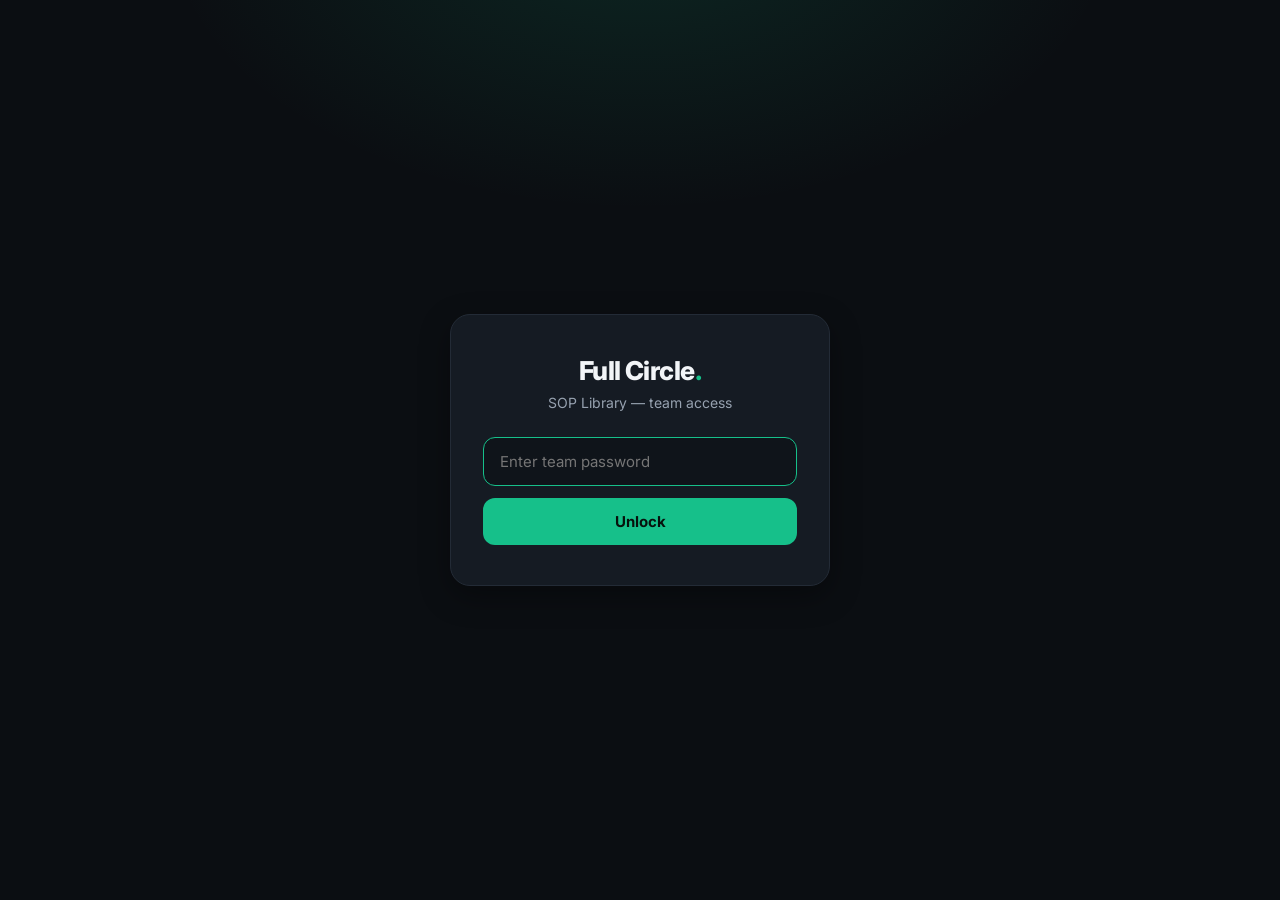
<file: index.html>
<!DOCTYPE html>
<html lang="en">
<head>
  <meta charset="UTF-8" />
  <meta name="viewport" content="width=device-width, initial-scale=1.0" />
  <title>Full Circle — SOP Library</title>
  <meta name="description" content="Internal SOP library for Full Circle Agency client success team." />
  <link rel="preconnect" href="https://fonts.googleapis.com" />
  <link rel="preconnect" href="https://fonts.gstatic.com" crossorigin />
  <link href="https://fonts.googleapis.com/css2?family=Inter:wght@400;500;600;700;800&display=swap" rel="stylesheet" />
  <link rel="stylesheet" href="styles.css" />
</head>
<body>

  <!-- ===================== PASSWORD GATE ===================== -->
  <div id="gate" class="gate">
    <div class="gate-card">
      <div class="gate-logo">Full Circle<span class="dot">.</span></div>
      <p class="gate-sub">SOP Library — team access</p>
      <form id="gate-form" autocomplete="off">
        <input id="gate-input" type="password" placeholder="Enter team password" aria-label="Team password" />
        <button type="submit">Unlock</button>
      </form>
      <p id="gate-error" class="gate-error" hidden>Incorrect password. Try again.</p>
    </div>
  </div>

  <!-- ===================== APP ===================== -->
  <div id="app" class="app" hidden>

    <header class="topbar">
      <div class="brand">
        <span class="brand-mark">Full Circle<span class="dot">.</span></span>
        <span class="brand-tag">SOP Library</span>
      </div>
      <div class="search-wrap">
        <svg class="search-icon" viewBox="0 0 24 24" width="18" height="18" aria-hidden="true"><path fill="currentColor" d="M15.5 14h-.79l-.28-.27a6.5 6.5 0 1 0-.7.7l.27.28v.79l5 4.99L20.49 19zm-6 0A4.5 4.5 0 1 1 14 9.5 4.5 4.5 0 0 1 9.5 14"/></svg>
        <input id="search" type="text" placeholder="Search SOPs — try 'PPC', 'onboarding', 'report'…" aria-label="Search SOPs" />
        <button id="search-clear" class="search-clear" hidden aria-label="Clear search">&times;</button>
      </div>
    </header>

    <section class="hero">
      <h1>Standard Operating Procedures</h1>
      <p>Every process, one place. Click any SOP to read it right here — no downloads, no digging through Drive.</p>
    </section>

    <main id="content" class="content"><!-- categories render here --></main>

    <div id="empty" class="empty" hidden>
      <p>No SOPs match your search.</p>
      <button id="empty-reset">Clear search</button>
    </div>

    <footer class="footer">
      <span>Full Circle Agency — Internal use only</span>
      <button id="lock-btn" class="lock-btn">Lock</button>
    </footer>
  </div>

  <!-- ===================== DOC VIEWER ===================== -->
  <div id="viewer" class="viewer" hidden>
    <div class="viewer-bar">
      <div class="viewer-title" id="viewer-title">Document</div>
      <div class="viewer-actions">
        <a id="viewer-open" href="#" target="_blank" rel="noopener" class="viewer-open">Open in Drive ↗</a>
        <button id="viewer-close" class="viewer-close" aria-label="Close">&times;</button>
      </div>
    </div>
    <div class="viewer-frame-wrap">
      <div id="viewer-loading" class="viewer-loading">Loading document…</div>
      <iframe id="viewer-frame" title="SOP document" allowfullscreen></iframe>
    </div>
  </div>

  <script src="sops-data.js"></script>
  <script src="app.js"></script>
</body>
</html>
</file>
<file: styles.css>
/* ============================================================================
   FULL CIRCLE — SOP LIBRARY  |  STYLES
   Want a different accent color? Change --accent below and save.
   ============================================================================ */

:root {
  --bg:        #0B0E12;
  --bg-2:      #0F141A;
  --surface:   #151B23;
  --surface-2: #1B222C;
  --border:    #232B36;
  --text:      #F2F5F8;
  --text-dim:  #97A2B0;
  --accent:    #16C08A;   /* <- main accent color */
  --accent-2:  #0E9E70;
  --shadow:    0 10px 30px rgba(0,0,0,.35);
  --radius:    16px;
  --maxw:      1160px;
  --font: 'Inter', -apple-system, BlinkMacSystemFont, 'Segoe UI', Roboto, sans-serif;
}

* { box-sizing: border-box; margin: 0; padding: 0; }

/* Make the "hidden" attribute always win, even over display:flex rules below.
   Without this, the login/viewer overlays won't hide when they should. */
[hidden] { display: none !important; }

html, body {
  background: var(--bg);
  color: var(--text);
  font-family: var(--font);
  -webkit-font-smoothing: antialiased;
  min-height: 100%;
}

body {
  background:
    radial-gradient(900px 500px at 80% -10%, rgba(22,192,138,.10), transparent 60%),
    radial-gradient(700px 500px at -10% 10%, rgba(22,192,138,.06), transparent 55%),
    var(--bg);
}

.dot { color: var(--accent); }

/* ===================== PASSWORD GATE ===================== */
.gate {
  position: fixed; inset: 0;
  display: flex; align-items: center; justify-content: center;
  background:
    radial-gradient(800px 500px at 50% -10%, rgba(22,192,138,.14), transparent 60%),
    var(--bg);
  padding: 24px; z-index: 100;
}
.gate-card {
  width: 100%; max-width: 380px;
  background: var(--surface);
  border: 1px solid var(--border);
  border-radius: 20px;
  padding: 40px 32px;
  text-align: center;
  box-shadow: var(--shadow);
}
.gate-logo { font-size: 26px; font-weight: 800; letter-spacing: -.02em; }
.gate-sub { color: var(--text-dim); margin: 8px 0 26px; font-size: 14px; }
#gate-form { display: flex; flex-direction: column; gap: 12px; }
#gate-input {
  background: var(--bg-2); border: 1px solid var(--border);
  border-radius: 12px; padding: 14px 16px; color: var(--text);
  font-size: 15px; font-family: var(--font); outline: none;
  transition: border-color .15s;
}
#gate-input:focus { border-color: var(--accent); }
#gate-form button {
  background: var(--accent); color: #07120D; border: 0;
  border-radius: 12px; padding: 14px; font-size: 15px; font-weight: 700;
  cursor: pointer; font-family: var(--font); transition: background .15s, transform .05s;
}
#gate-form button:hover { background: var(--accent-2); }
#gate-form button:active { transform: translateY(1px); }
.gate-error { color: #ff6b6b; font-size: 13px; margin-top: 14px; }

/* ===================== TOP BAR ===================== */
.topbar {
  position: sticky; top: 0; z-index: 40;
  display: flex; align-items: center; gap: 20px;
  padding: 16px clamp(18px, 5vw, 40px);
  background: rgba(11,14,18,.82);
  backdrop-filter: saturate(140%) blur(10px);
  border-bottom: 1px solid var(--border);
}
.brand { display: flex; flex-direction: column; line-height: 1.05; flex-shrink: 0; }
.brand-mark { font-size: 20px; font-weight: 800; letter-spacing: -.02em; }
.brand-tag { font-size: 11px; color: var(--text-dim); text-transform: uppercase; letter-spacing: .14em; margin-top: 2px; }

.search-wrap {
  position: relative; margin-left: auto;
  width: min(520px, 55vw); display: flex; align-items: center;
}
.search-icon { position: absolute; left: 14px; color: var(--text-dim); pointer-events: none; }
#search {
  width: 100%; background: var(--surface); border: 1px solid var(--border);
  border-radius: 999px; padding: 12px 40px 12px 42px; color: var(--text);
  font-size: 14.5px; font-family: var(--font); outline: none; transition: border-color .15s, background .15s;
}
#search::placeholder { color: var(--text-dim); }
#search:focus { border-color: var(--accent); background: var(--surface-2); }
.search-clear {
  position: absolute; right: 12px; background: transparent; border: 0;
  color: var(--text-dim); font-size: 22px; line-height: 1; cursor: pointer; padding: 0 4px;
}
.search-clear:hover { color: var(--text); }

/* ===================== HERO ===================== */
.hero {
  max-width: var(--maxw); margin: 0 auto;
  padding: 46px clamp(18px, 5vw, 40px) 10px;
}
.hero h1 { font-size: clamp(28px, 4vw, 40px); font-weight: 800; letter-spacing: -.03em; }
.hero p { color: var(--text-dim); margin-top: 12px; font-size: 16px; max-width: 620px; }

/* ===================== CONTENT / CATEGORIES ===================== */
.content { max-width: var(--maxw); margin: 0 auto; padding: 24px clamp(18px, 5vw, 40px) 40px; }

.category { margin-top: 40px; }
.category:first-child { margin-top: 20px; }
.category-head { display: flex; align-items: center; gap: 12px; margin-bottom: 18px; }
.category-emoji {
  width: 40px; height: 40px; display: grid; place-items: center;
  background: var(--surface); border: 1px solid var(--border);
  border-radius: 12px; font-size: 20px;
}
.category-title { font-size: 18px; font-weight: 700; letter-spacing: -.01em; }
.category-count { color: var(--text-dim); font-size: 13px; font-weight: 500; margin-left: 2px; }

.grid {
  display: grid; gap: 16px;
  grid-template-columns: repeat(auto-fill, minmax(240px, 1fr));
}

.card {
  position: relative; text-align: left;
  background: linear-gradient(180deg, var(--surface), var(--bg-2));
  border: 1px solid var(--border); border-radius: var(--radius);
  padding: 22px 20px 20px; cursor: pointer; overflow: hidden;
  transition: transform .14s ease, border-color .14s ease, box-shadow .14s ease;
  font-family: var(--font); color: var(--text); width: 100%;
}
.card::after {
  content: ""; position: absolute; inset: 0; border-radius: var(--radius);
  box-shadow: inset 0 0 0 1px rgba(255,255,255,0); transition: box-shadow .14s;
  pointer-events: none;
}
.card:hover {
  transform: translateY(-4px);
  border-color: rgba(22,192,138,.55);
  box-shadow: 0 16px 34px rgba(0,0,0,.4);
}
.card:hover::after { box-shadow: inset 0 0 0 1px rgba(22,192,138,.35); }
.card-icon {
  width: 52px; height: 52px; display: grid; place-items: center;
  background: var(--surface-2); border: 1px solid var(--border);
  border-radius: 14px; font-size: 26px; margin-bottom: 16px;
}
.card-title { font-size: 16px; font-weight: 700; letter-spacing: -.01em; line-height: 1.3; }
.card-desc { color: var(--text-dim); font-size: 13.5px; margin-top: 8px; line-height: 1.5; }
.card-cta {
  display: inline-flex; align-items: center; gap: 6px;
  margin-top: 16px; font-size: 13px; font-weight: 600; color: var(--accent);
}
.card-cta svg { transition: transform .14s; }
.card:hover .card-cta svg { transform: translateX(3px); }

mark { background: rgba(22,192,138,.28); color: var(--text); border-radius: 3px; padding: 0 2px; }

/* ===================== EMPTY STATE ===================== */
.empty { max-width: var(--maxw); margin: 0 auto; padding: 40px; text-align: center; color: var(--text-dim); }
.empty button {
  margin-top: 14px; background: var(--surface); color: var(--text);
  border: 1px solid var(--border); border-radius: 10px; padding: 10px 18px;
  cursor: pointer; font-family: var(--font);
}
.empty button:hover { border-color: var(--accent); }

/* ===================== FOOTER ===================== */
.footer {
  max-width: var(--maxw); margin: 0 auto;
  display: flex; align-items: center; justify-content: space-between;
  padding: 24px clamp(18px, 5vw, 40px) 48px; color: var(--text-dim); font-size: 13px;
  border-top: 1px solid var(--border);
}
.lock-btn {
  background: transparent; border: 1px solid var(--border); color: var(--text-dim);
  border-radius: 8px; padding: 7px 14px; cursor: pointer; font-family: var(--font); font-size: 12.5px;
}
.lock-btn:hover { border-color: var(--accent); color: var(--text); }

/* ===================== DOC VIEWER ===================== */
.viewer { position: fixed; inset: 0; z-index: 80; background: rgba(6,9,12,.92); display: flex; flex-direction: column; }
.viewer-bar {
  display: flex; align-items: center; justify-content: space-between; gap: 16px;
  padding: 12px clamp(14px, 4vw, 28px); border-bottom: 1px solid var(--border);
  background: var(--bg);
}
.viewer-title { font-weight: 700; font-size: 15px; overflow: hidden; text-overflow: ellipsis; white-space: nowrap; }
.viewer-actions { display: flex; align-items: center; gap: 12px; flex-shrink: 0; }
.viewer-open {
  color: var(--accent); text-decoration: none; font-size: 13.5px; font-weight: 600;
  border: 1px solid var(--border); padding: 8px 14px; border-radius: 10px;
}
.viewer-open:hover { border-color: var(--accent); }
.viewer-close {
  background: var(--surface); border: 1px solid var(--border); color: var(--text);
  width: 38px; height: 38px; border-radius: 10px; font-size: 22px; line-height: 1; cursor: pointer;
}
.viewer-close:hover { border-color: var(--accent); }
.viewer-frame-wrap { position: relative; flex: 1; }
.viewer-loading { position: absolute; inset: 0; display: grid; place-items: center; color: var(--text-dim); font-size: 14px; }
#viewer-frame { width: 100%; height: 100%; border: 0; background: #fff; }

/* ===================== RESPONSIVE ===================== */
@media (max-width: 720px) {
  .topbar { flex-wrap: wrap; }
  .search-wrap { width: 100%; margin-left: 0; order: 3; }
  .grid { grid-template-columns: repeat(auto-fill, minmax(160px, 1fr)); }
}
</file>
